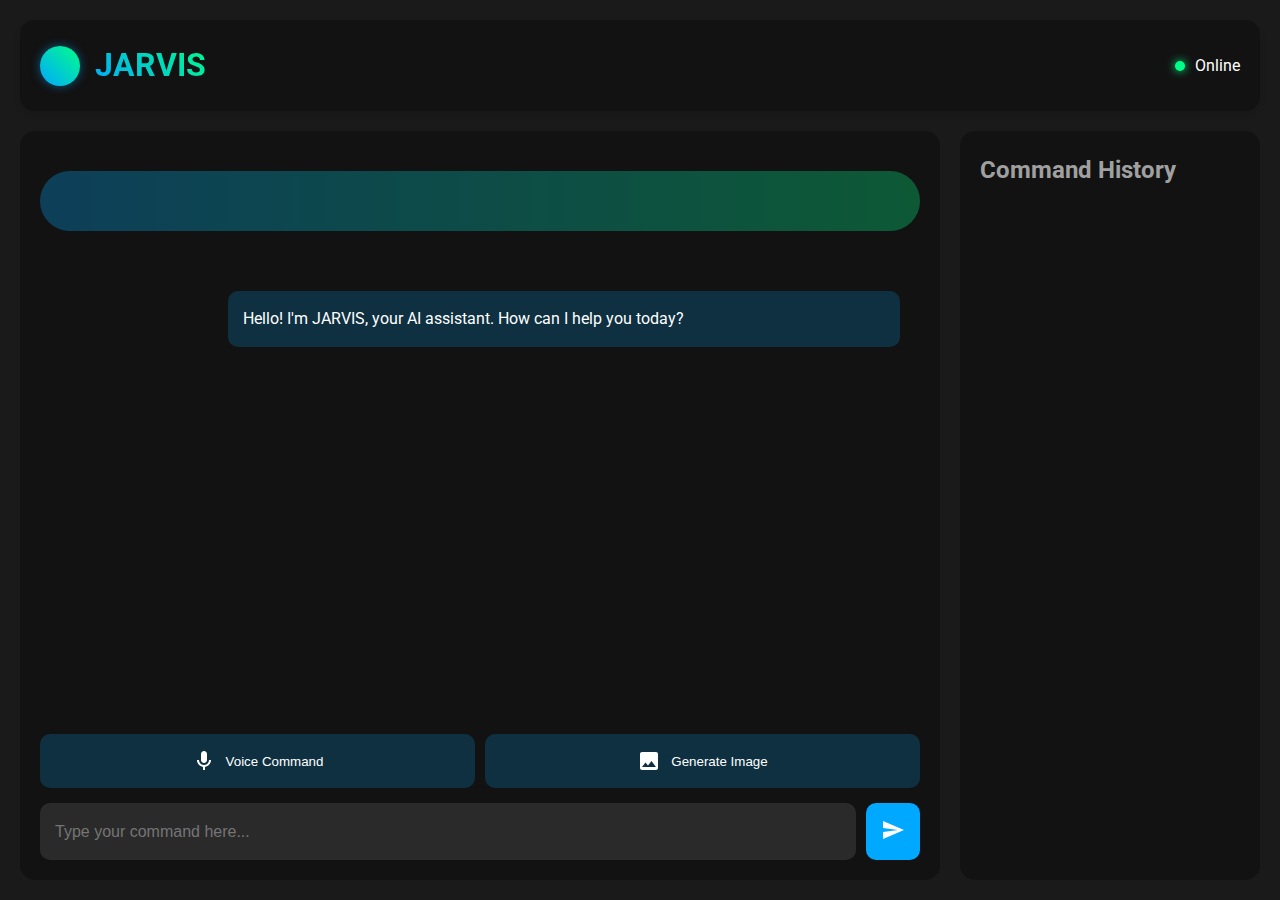
<file: static/index.html>
<!DOCTYPE html>
<html lang="en">
<head>
    <meta charset="UTF-8">
    <meta name="viewport" content="width=device-width, initial-scale=1.0">
    <title>JARVIS AI Assistant</title>
    <link rel="stylesheet" href="styles.css">
    <link href="https://fonts.googleapis.com/css2?family=Roboto:wght@300;400;500;700&display=swap" rel="stylesheet">
</head>
<body>
    <div class="container">
        <header class="header">
            <div class="logo">
                <div class="logo-circle"></div>
                <h1>JARVIS</h1>
            </div>
            <div class="status-indicator">
                <div class="status-dot"></div>
                <span>Online</span>
            </div>
        </header>

        <main class="main-content">
            <div class="interaction-area">
                <div class="visualization">
                    <div class="voice-wave"></div>
                </div>
                <div class="message-display">
                    <div class="message system">
                        <p>Hello! I'm JARVIS, your AI assistant. How can I help you today?</p>
                    </div>
                </div>
            </div>

            <div class="control-panel">
                <div class="feature-buttons">
                    <button class="feature-btn" id="voiceBtn">
                        <svg viewBox="0 0 24 24" class="icon">
                            <path d="M12 14c1.66 0 3-1.34 3-3V5c0-1.66-1.34-3-3-3S9 3.34 9 5v6c0 1.66 1.34 3 3 3z"/>
                            <path d="M17 11c0 2.76-2.24 5-5 5s-5-2.24-5-5H5c0 3.53 2.61 6.43 6 6.92V21h2v-3.08c3.39-.49 6-3.39 6-6.92h-2z"/>
                        </svg>
                        Voice Command
                    </button>
                    <button class="feature-btn" id="imageBtn">
                        <svg viewBox="0 0 24 24" class="icon">
                            <path d="M21 19V5c0-1.1-.9-2-2-2H5c-1.1 0-2 .9-2 2v14c0 1.1.9 2 2 2h14c1.1 0 2-.9 2-2zM8.5 13.5l2.5 3.01L14.5 12l4.5 6H5l3.5-4.5z"/>
                        </svg>
                        Generate Image
                    </button>
                </div>
                <div class="command-input">
                    <input type="text" placeholder="Type your command here...">
                    <button class="send-btn">
                        <svg viewBox="0 0 24 24" class="icon">
                            <path d="M2.01 21L23 12 2.01 3 2 10l15 2-15 2z"/>
                        </svg>
                    </button>
                </div>
            </div>
        </main>

        <aside class="sidebar">
            <h2>Command History</h2>
            <div class="history-list">
                <!-- Command history items will be added here -->
            </div>
        </aside>
    </div>
    <script src="script.js"></script>
</body>
</html>
</file>
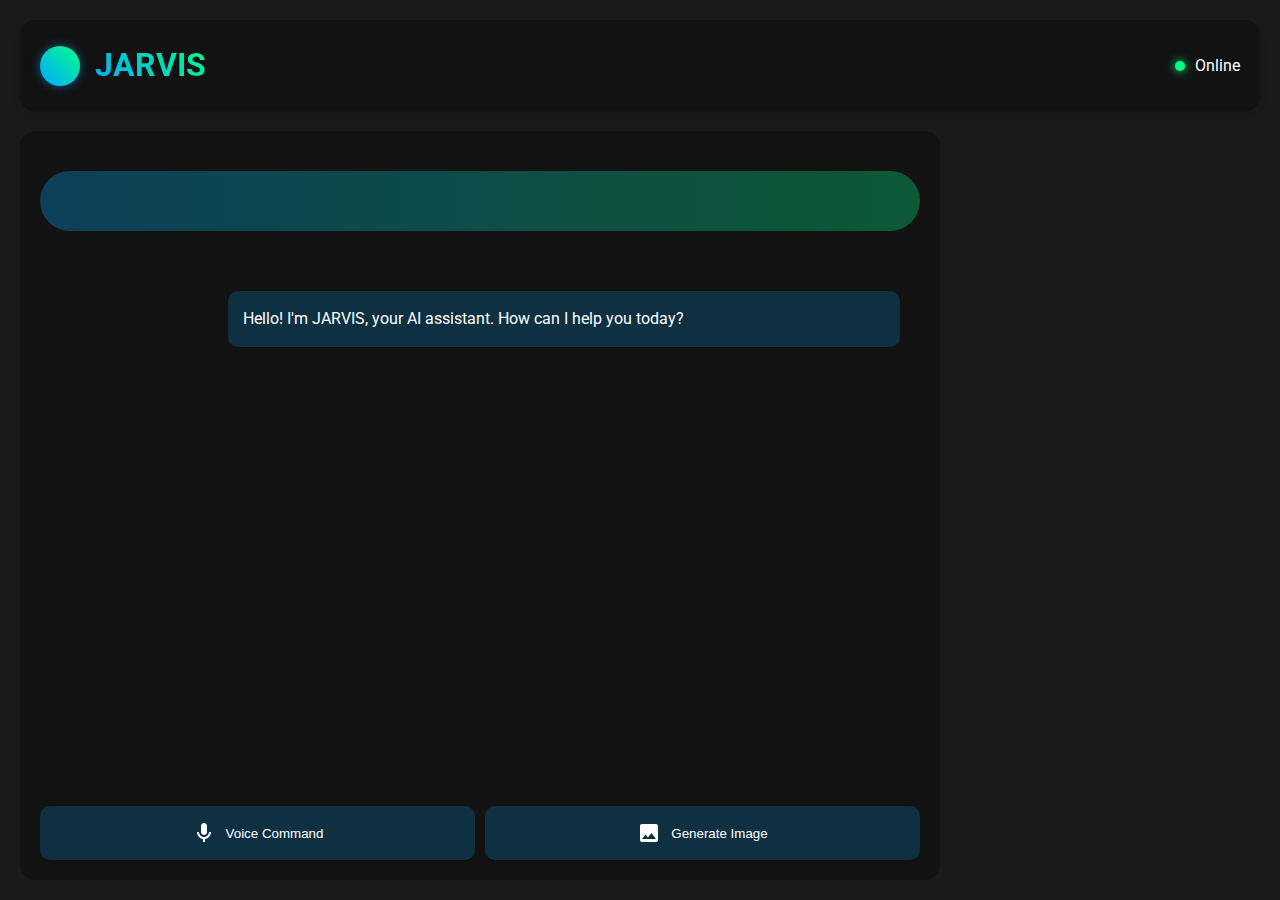
<file: templates/index.html>
<!DOCTYPE html>
<html lang="en">
<head>
    <meta charset="UTF-8">
    <meta name="viewport" content="width=device-width, initial-scale=1.0">
    <title>JARVIS AI Assistant</title>
    <link rel="stylesheet" href="/static/styles.css">
    <link href="https://fonts.googleapis.com/css2?family=Roboto:wght@300;400;500;700&display=swap" rel="stylesheet">
</head>
<body>
    <div class="container">
        <header class="header">
            <div class="logo">
                <div class="logo-circle"></div>
                <h1>JARVIS</h1>
            </div>
            <div class="status-indicator">
                <div class="status-dot"></div>
                <span>Online</span>
            </div>
        </header>

        <main class="main-content">
            <div class="interaction-area">
                <div class="visualization">
                    <div class="voice-wave"></div>
                </div>
                <div class="message-display">
                    <div class="message system">
                        <p>Hello! I'm JARVIS, your AI assistant. How can I help you today?</p>
                    </div>
                </div>
            </div>

            <div class="control-panel">
                <div class="feature-buttons">
                    <button class="feature-btn" id="voiceBtn">
                        <svg viewBox="0 0 24 24" class="icon">
                            <path d="M12 14c1.66 0 3-1.34 3-3V5c0-1.66-1.34-3-3-3S9 3.34 9 5v6c0 1.66 1.34 3 3 3z"/>
                            <path d="M17 11c0 2.76-2.24 5-5 5s-5-2.24-5-5H5c0 3.53 2.61 6.43 6 6.92V21h2v-3.08c3.39-.49 6-3.39 6-6.92h-2z"/>
                        </svg>
                        Voice Command
                    </button>
                    <button class="feature-btn" id="imageBtn">
                        <svg viewBox="0 0 24 24" class="icon">
                            <path d="M21 19V5c0-1.1-.9-2-2-2H5c-1.1 0-2 .9-2 2v14c0 1.1.9 2 2 2h14c1.1 0 2-.9 2-2zM8.5 13.5l2.5 3.01L14.5 12l4.5 6H5l3.5-4.5z"/>
                        </svg>
                        Generate Image
                    </button>
                </div>
            </div>
        </main>
    </div>
    <script src="/static/script.js"></script>
</body>
</html>
</file>
<file: static/styles.css>
/* Modern dark theme styling for Jarvis UI */
:root {
    --primary-color: #00a8ff;
    --bg-dark: #1a1a1a;
    --bg-darker: #121212;
    --text-light: #ffffff;
    --text-dim: #a0a0a0;
    --accent-glow: 0 0 10px rgba(0, 168, 255, 0.5);
}

* {
    margin: 0;
    padding: 0;
    box-sizing: border-box;
}

body {
    font-family: 'Roboto', sans-serif;
    background-color: var(--bg-dark);
    color: var(--text-light);
    line-height: 1.6;
}

.container {
    display: grid;
    grid-template-columns: 1fr 300px;
    grid-template-rows: auto 1fr;
    height: 100vh;
    gap: 20px;
    padding: 20px;
}

/* Header Styles */
.header {
    grid-column: 1 / -1;
    display: flex;
    justify-content: space-between;
    align-items: center;
    padding: 20px;
    background-color: var(--bg-darker);
    border-radius: 15px;
    box-shadow: 0 4px 6px rgba(0, 0, 0, 0.1);
}

.logo {
    display: flex;
    align-items: center;
    gap: 15px;
}

.logo-circle {
    width: 40px;
    height: 40px;
    border-radius: 50%;
    background: linear-gradient(45deg, var(--primary-color), #00ff88);
    box-shadow: var(--accent-glow);
    animation: pulse 2s infinite;
}

.logo h1 {
    font-size: 2em;
    font-weight: 700;
    background: linear-gradient(45deg, var(--primary-color), #00ff88);
    -webkit-background-clip: text;
    -webkit-text-fill-color: transparent;
}

/* Status Indicator */
.status-indicator {
    display: flex;
    align-items: center;
    gap: 10px;
}

.status-dot {
    width: 10px;
    height: 10px;
    border-radius: 50%;
    background-color: #00ff88;
    box-shadow: 0 0 10px #00ff88;
    animation: blink 2s infinite;
}

/* Main Content Area */
.main-content {
    background-color: var(--bg-darker);
    border-radius: 15px;
    padding: 20px;
    display: flex;
    flex-direction: column;
    gap: 20px;
}

.interaction-area {
    flex-grow: 1;
    display: flex;
    flex-direction: column;
    gap: 20px;
}

.visualization {
    height: 100px;
    display: flex;
    align-items: center;
    justify-content: center;
}

.voice-wave {
    width: 100%;
    height: 60px;
    background: linear-gradient(90deg, var(--primary-color), #00ff88);
    opacity: 0.3;
    border-radius: 30px;
    animation: wave 2s infinite;
}

.message-display {
    flex-grow: 1;
    overflow-y: auto;
    padding: 20px;
}

.message {
    margin-bottom: 15px;
    padding: 15px;
    border-radius: 10px;
    background-color: rgba(255, 255, 255, 0.1);
    max-width: 80%;
}

.message.system {
    margin-left: auto;
    background-color: rgba(0, 168, 255, 0.2);
}

/* Control Panel */
.control-panel {
    display: flex;
    flex-direction: column;
    gap: 15px;
}

.feature-buttons {
    display: flex;
    gap: 10px;
}

.feature-btn {
    flex: 1;
    padding: 15px;
    border: none;
    border-radius: 10px;
    background-color: rgba(0, 168, 255, 0.2);
    color: var(--text-light);
    cursor: pointer;
    display: flex;
    align-items: center;
    justify-content: center;
    gap: 10px;
    transition: all 0.3s ease;
}

.feature-btn:hover {
    background-color: var(--primary-color);
    box-shadow: var(--accent-glow);
}

.icon {
    width: 24px;
    height: 24px;
    fill: currentColor;
}

.command-input {
    display: flex;
    gap: 10px;
}

input[type="text"] {
    flex-grow: 1;
    padding: 15px;
    border: none;
    border-radius: 10px;
    background-color: rgba(255, 255, 255, 0.1);
    color: var(--text-light);
    font-size: 1em;
}

.send-btn {
    padding: 15px;
    border: none;
    border-radius: 10px;
    background-color: var(--primary-color);
    color: var(--text-light);
    cursor: pointer;
    transition: all 0.3s ease;
}

.send-btn:hover {
    box-shadow: var(--accent-glow);
    transform: scale(1.05);
}

/* Sidebar */
.sidebar {
    background-color: var(--bg-darker);
    border-radius: 15px;
    padding: 20px;
}

.sidebar h2 {
    margin-bottom: 20px;
    color: var(--text-dim);
}

.history-list {
    display: flex;
    flex-direction: column;
    gap: 10px;
}

/* Animations */
@keyframes pulse {
    0% { transform: scale(1); }
    50% { transform: scale(1.05); }
    100% { transform: scale(1); }
}

@keyframes blink {
    0% { opacity: 1; }
    50% { opacity: 0.5; }
    100% { opacity: 1; }
}

@keyframes wave {
    0% { transform: scaleY(0.5); }
    50% { transform: scaleY(1); }
    100% { transform: scaleY(0.5); }
}

/* Responsive Design */
@media (max-width: 768px) {
    .container {
        grid-template-columns: 1fr;
    }

    .sidebar {
        grid-row: 3;
    }

    .feature-buttons {
        flex-direction: column;
    }
}
</file>
